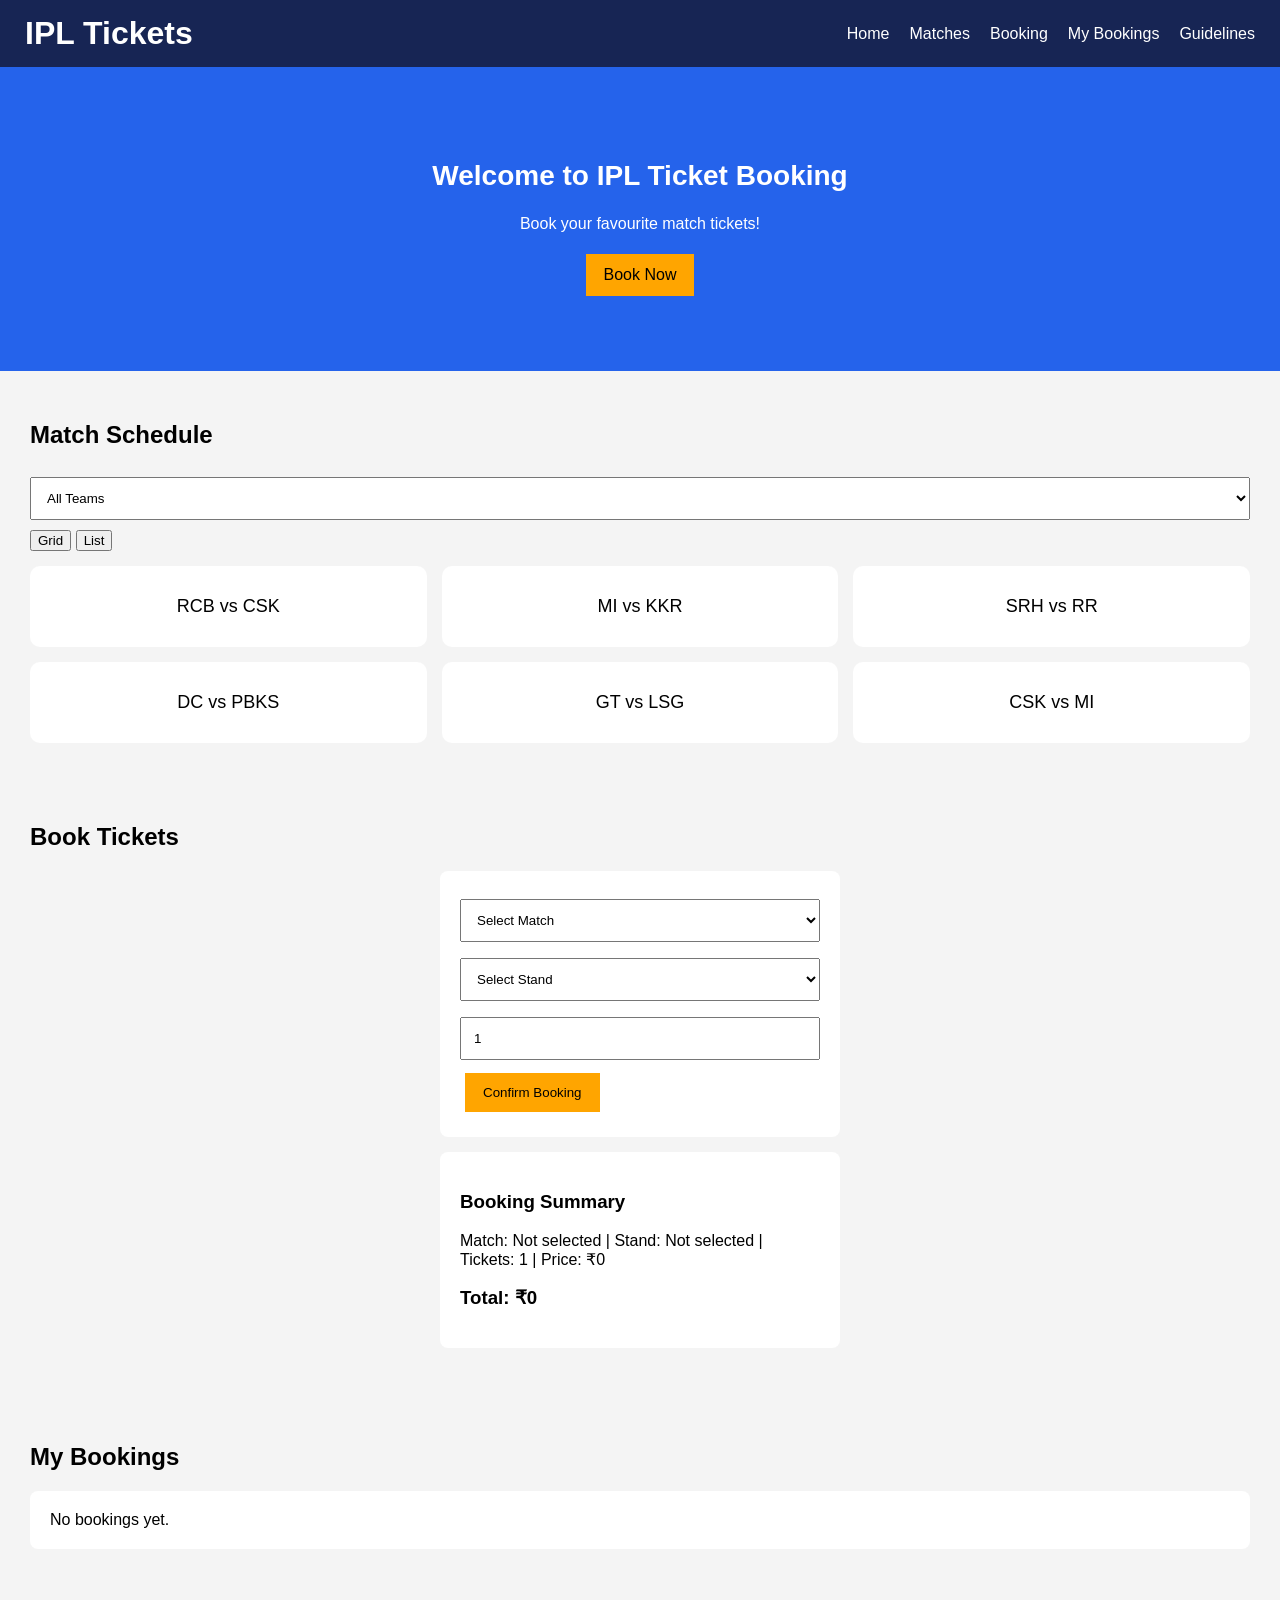
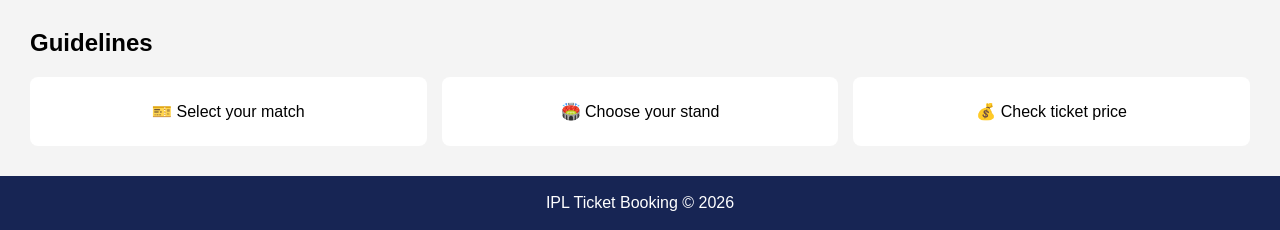
<file: Webapp/index.html>
<!DOCTYPE html>
<html lang="en">
<head>
    <meta charset="UTF-8">
    <meta name="viewport"
          content="width=device-width, initial-scale=1.0">

    <title>IPL Ticket Booking</title>

    <link rel="stylesheet" href="../CSS/style.css">
</head>

<body>

<header>
    <h1>IPL Tickets</h1>

    <button id="menu" aria-label="Toggle navigation">
        ☰
    </button>

    <nav id="nav">
        <a href="#home">Home</a>
        <a href="#matches">Matches</a>
        <a href="#booking">Booking</a>
        <a href="#mybookings">My Bookings</a>
        <a href="#guidelines">Guidelines</a>
    </nav>
</header>

<section id="home">
    <h2>Welcome to IPL Ticket Booking</h2>
    <p>Book your favourite match tickets!</p>
    <a href="#booking" class="btn">Book Now</a>
</section>

<section id="matches">

    <h2>Match Schedule</h2>

    <select id="filter">
        <option value="all">All Teams</option>
        <option>RCB</option>
        <option>CSK</option>
        <option>MI</option>
        <option>KKR</option>
        <option>SRH</option>
        <option>RR</option>
        <option>DC</option>
        <option>PBKS</option>
        <option>GT</option>
        <option>LSG</option>
    </select>

    <div class="view-buttons">
        <button id="grid">Grid</button>
        <button id="list">List</button>
    </div>

    <div id="matchCards" class="grid">

        <div class="card" data-teams="RCB CSK">
            RCB vs CSK
        </div>

        <div class="card" data-teams="MI KKR">
            MI vs KKR
        </div>

        <div class="card" data-teams="SRH RR">
            SRH vs RR
        </div>

        <div class="card" data-teams="DC PBKS">
            DC vs PBKS
        </div>

        <div class="card" data-teams="GT LSG">
            GT vs LSG
        </div>

        <div class="card" data-teams="CSK MI">
            CSK vs MI
        </div>

    </div>

</section>

<section id="booking">

    <h2>Book Tickets</h2>

    <form id="form">

        <select id="match" required>
            <option value="">Select Match</option>
            <option>RCB vs CSK</option>
            <option>MI vs KKR</option>
            <option>SRH vs RR</option>
            <option>DC vs PBKS</option>
            <option>GT vs LSG</option>
            <option>CSK vs MI</option>
        </select>

        <select id="stand" required>
            <option value="">Select Stand</option>
            <option value="General">General - ₹500</option>
            <option value="Silver">Silver - ₹1500</option>
            <option value="Premium">Premium - ₹2500</option>
            <option value="VIP">VIP - ₹5000</option>
        </select>

        <input type="number" id="qty"
               min="1" max="10" value="1" required>

        <button type="submit" class="btn">
            Confirm Booking
        </button>

    </form>

    <div id="summary">
        <h3>Booking Summary</h3>
        <p id="details">Select match and stand</p>
        <h3 id="total">Total: ₹0</h3>
    </div>

</section>

<section id="mybookings">

    <h2>My Bookings</h2>

    <div id="bookings">
        No bookings yet.
    </div>

</section>

<section id="guidelines">

    <h2>Guidelines</h2>

    <div class="guides">
        <div>🎫 Select your match</div>
        <div>🏟️ Choose your stand</div>
        <div>💰 Check ticket price</div>
    </div>

</section>

<footer>
    IPL Ticket Booking © 2026
</footer>

<script src="../JS/app.js"></script>

</body>
</html>
</file>
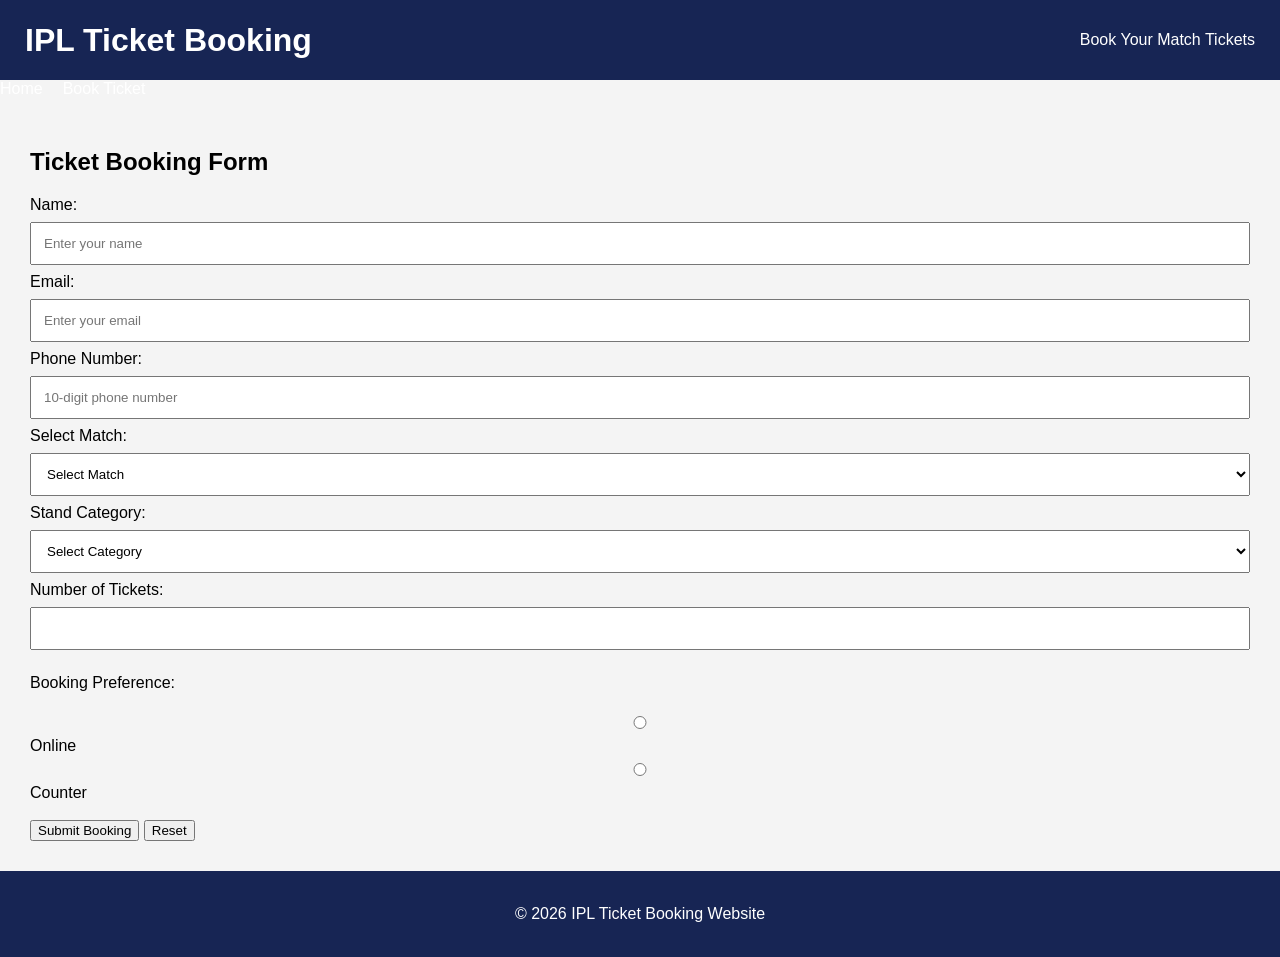
<file: Webapp/booking.html>
<!DOCTYPE html>
<html lang="en">
<head>
    <meta charset="UTF-8">
    <meta name="viewport" content="width=device-width, initial-scale=1.0">
    <title>IPL Ticket Booking Form</title>
    <link rel="stylesheet" href="../CSS/style.css">
</head>
<body>

<header>
    <h1>IPL Ticket Booking</h1>
    <p>Book Your Match Tickets</p>
</header>

<nav>
    <a href="index.html">Home</a>
    <a href="booking.html">Book Ticket</a>
</nav>

<main>
    <section>
        <h2>Ticket Booking Form</h2>

        <form>
            <label>Name:</label>
            <input type="text" name="name" required minlength="3" placeholder="Enter your name">

            <label>Email:</label>
            <input type="email" name="email" required placeholder="Enter your email">

            <label>Phone Number:</label>
            <input type="tel" name="phone" required pattern="[0-9]{10}" placeholder="10-digit phone number">

            <label>Select Match:</label>
            <select name="match" required>
                <option value="">Select Match</option>
                <option>RCB vs CSK</option>
                <option>MI vs KKR</option>
                <option>SRH vs RR</option>
                <option>DC vs PBKS</option>
            </select>

            <label>Stand Category:</label>
            <select name="category" required>
                <option value="">Select Category</option>
                <option>General</option>
                <option>Premium</option>
                <option>VIP</option>
            </select>

            <label>Number of Tickets:</label>
            <input type="number" name="tickets" min="1" max="10" required>

            <p>Booking Preference:</p>
            <input type="radio" name="preference" value="Online" required> Online
            <input type="radio" name="preference" value="Counter"> Counter

            <br><br>

            <button type="submit">Submit Booking</button>
            <button type="reset">Reset</button>
        </form>
    </section>
</main>

<footer>
    <p>&copy; 2026 IPL Ticket Booking Website</p>
</footer>

</body>
</html>
</file>
<file: CSS/style.css>
* {
    box-sizing: border-box;
    scroll-behavior: smooth;
}

body {
    margin: 0;
    font-family: Arial, sans-serif;
    background: #f4f4f4;
}

/* Navigation using Flexbox */

header {
    background: #172554;
    color: white;
    padding: 15px 25px;

    display: flex;
    justify-content: space-between;
    align-items: center;
    flex-wrap: wrap;
}

header h1 {
    margin: 0;
}

nav {
    display: flex;
    gap: 20px;
}

nav a {
    color: white;
    text-decoration: none;
}

nav a:hover {
    color: orange;
}

#menu {
    display: none;
    background: orange;
    border: none;
    padding: 8px 12px;
    cursor: pointer;
    font-size: 20px;
}

/* Home section */

section {
    padding: 30px;
}

#home {
    text-align: center;
    background: #2563eb;
    color: white;
    padding: 70px 20px;
}

#home h2 {
    font-size: 28px;
}

.btn {
    display: inline-block;
    background: orange;
    color: black;
    padding: 12px 18px;
    border: none;
    cursor: pointer;
    text-decoration: none;
    margin: 5px;
}

/* Match filter */

#filter {
    width: 100%;
    padding: 12px;
    margin-bottom: 10px;
}

.view-buttons {
    margin-bottom: 10px;
}

/* CSS Grid for match cards */

#matchCards {
    display: grid;
    grid-template-columns: repeat(3, 1fr);
    gap: 15px;
    margin-top: 15px;
}

.card {
    background: white;
    padding: 30px;
    border-radius: 10px;
    text-align: center;
    font-size: 18px;
    transition: 0.3s;
}

.card:hover {
    background: #dbeafe;
    transform: translateY(-3px);
}

/* List view */

#matchCards.list {
    display: flex;
    flex-direction: column;
}

/* Booking form */

#form {
    max-width: 400px;
    margin: 15px auto;
    background: white;
    padding: 20px;
    border-radius: 8px;
}

input, select {
    width: 100%;
    padding: 12px;
    margin: 8px 0;
}

#summary {
    max-width: 400px;
    margin: 15px auto;
    background: white;
    padding: 20px;
    border-radius: 8px;
}

/* My bookings */

#bookings {
    background: white;
    padding: 20px;
    border-radius: 8px;
}

/* Guidelines using CSS Grid */

.guides {
    display: grid;
    grid-template-columns: repeat(3, 1fr);
    gap: 15px;
}

.guides div {
    background: white;
    padding: 25px;
    text-align: center;
    border-radius: 8px;
}

/* Footer */

footer {
    background: #172554;
    color: white;
    text-align: center;
    padding: 18px;
}

/* Tablet responsive design */

@media (max-width: 800px) {

    #matchCards {
        grid-template-columns: repeat(2, 1fr);
    }

    .guides {
        grid-template-columns: repeat(2, 1fr);
    }
}

/* Mobile responsive design */

@media (max-width: 600px) {

    header {
        padding: 15px;
    }

    #menu {
        display: block;
    }

    nav {
        display: none;
        flex-direction: column;
        width: 100%;
        padding-top: 15px;
    }

    nav.open {
        display: flex;
    }

    #matchCards {
        grid-template-columns: 1fr;
    }

    #matchCards.list {
        display: flex;
        flex-direction: column;
    }

    .guides {
        grid-template-columns: 1fr;
    }

    section {
        padding: 20px;
    }

    #home h2 {
        font-size: 23px;
    }
}
</file>
